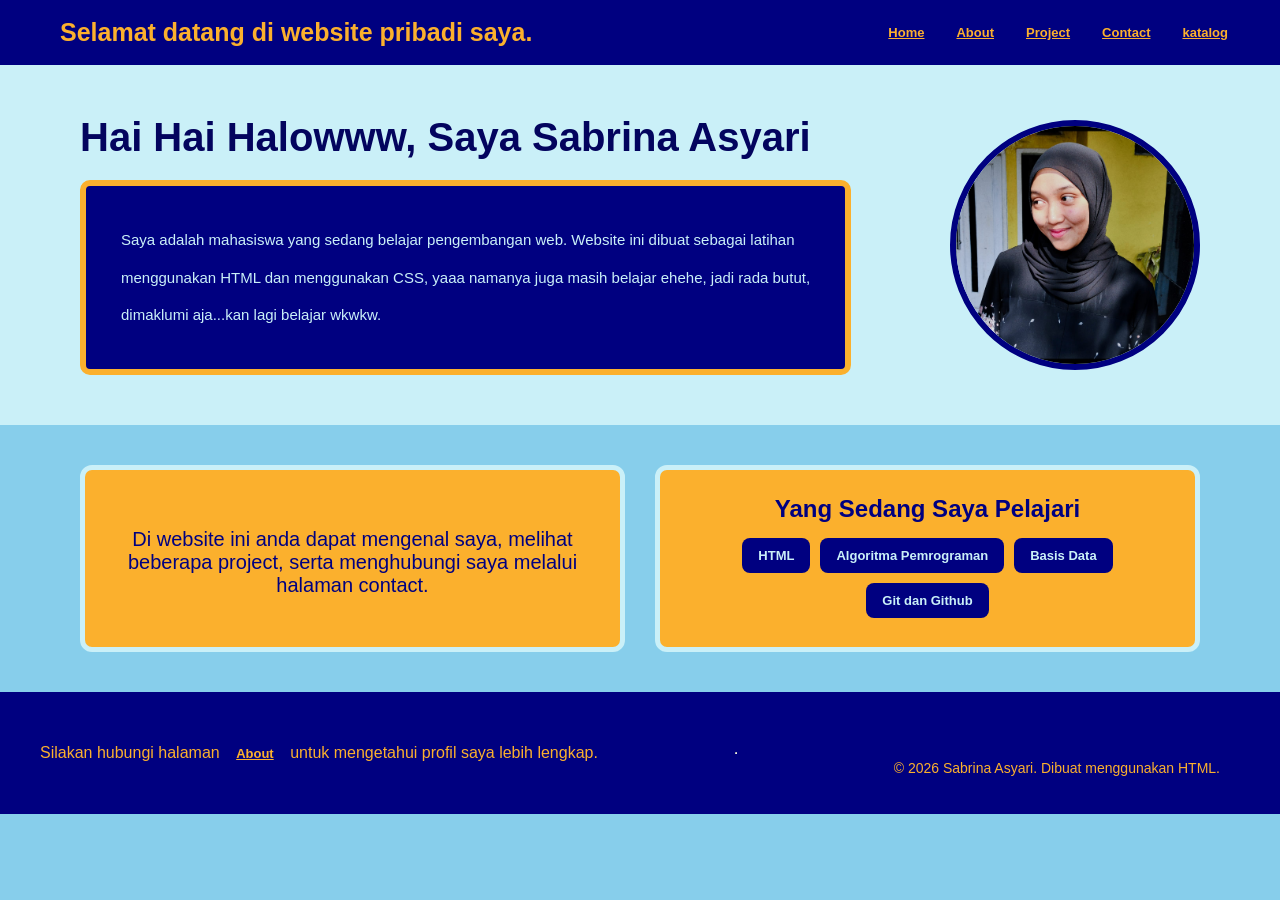
<file: index.html>
<!DOCTYPE html>
<html lang="id">

<head>
  <meta charset="UTF-8" />
  <title>Home.html</title>
  <link rel="stylesheet" href="style.css" />
</head>

<body>
  <!-- Isi halaman -->
  <header id="main-header">
    <div class="logo">
      <h1>Selamat datang di website pribadi saya.</h1>
    </div>
    <nav class="navbar">
      <a href="Index.html" class="nav-btn">Home</a>
      <a href="About.html" class="nav-btn">About</a>
      <a href="Projects.html" class="nav-btn">Project</a>
      <a href="Contact.html" class="nav-btn">Contact</a>
      <a href="katalog.html" class="nav-btn">katalog</a>
    </nav>
  </header>
  <section id="hero">
    <div class="hero-text">
      <h1>Hai Hai Halowww, Saya Sabrina Asyari</h1>
      <div class="card-intro">
        <p>
          Saya adalah mahasiswa yang sedang belajar pengembangan web. Website
          ini dibuat sebagai latihan
          <br> menggunakan HTML dan menggunakan CSS, yaaa
          namanya juga masih belajar ehehe, jadi rada butut,
          <br> dimaklumi aja...kan lagi belajar wkwkw.
        </p>
      </div>
    </div>
    <div class="hero-image">
      <img src="Assets/SAJID.jpeg" alt="Foto profil mahasiswa" class="pasfoto-image" />
    </div>
  </section>

  <section id="content-section">
    <div class="content-card">
      <p>
        <br>
        Di website ini anda dapat mengenal saya, melihat beberapa project,
        serta menghubungi saya melalui halaman contact.
      </p>
    </div>
    <div class="content-card">
      <h2>Yang Sedang Saya Pelajari</h2>
      <div class="skill-tags">
        <span class="tag">HTML</span>
        <span class="tag">Algoritma Pemrograman</span>
        <span class="tag">Basis Data</span>
        <span class="tag">Git dan Github</span>
      </div>
    </div>
  </section>
  <header id="main-header1">
    <div class="logo">
      <p>Silakan hubungi halaman
        <a href="About.html" class="nav-btn">About</a> untuk mengetahui profil
        saya lebih lengkap.</p>
    </div>
    <hr />

    <footer id="footer-utama">
      <p>&copy; 2026 Sabrina Asyari. Dibuat menggunakan HTML.</p>
    </footer>
  </header>
</body>

</html>
</file>
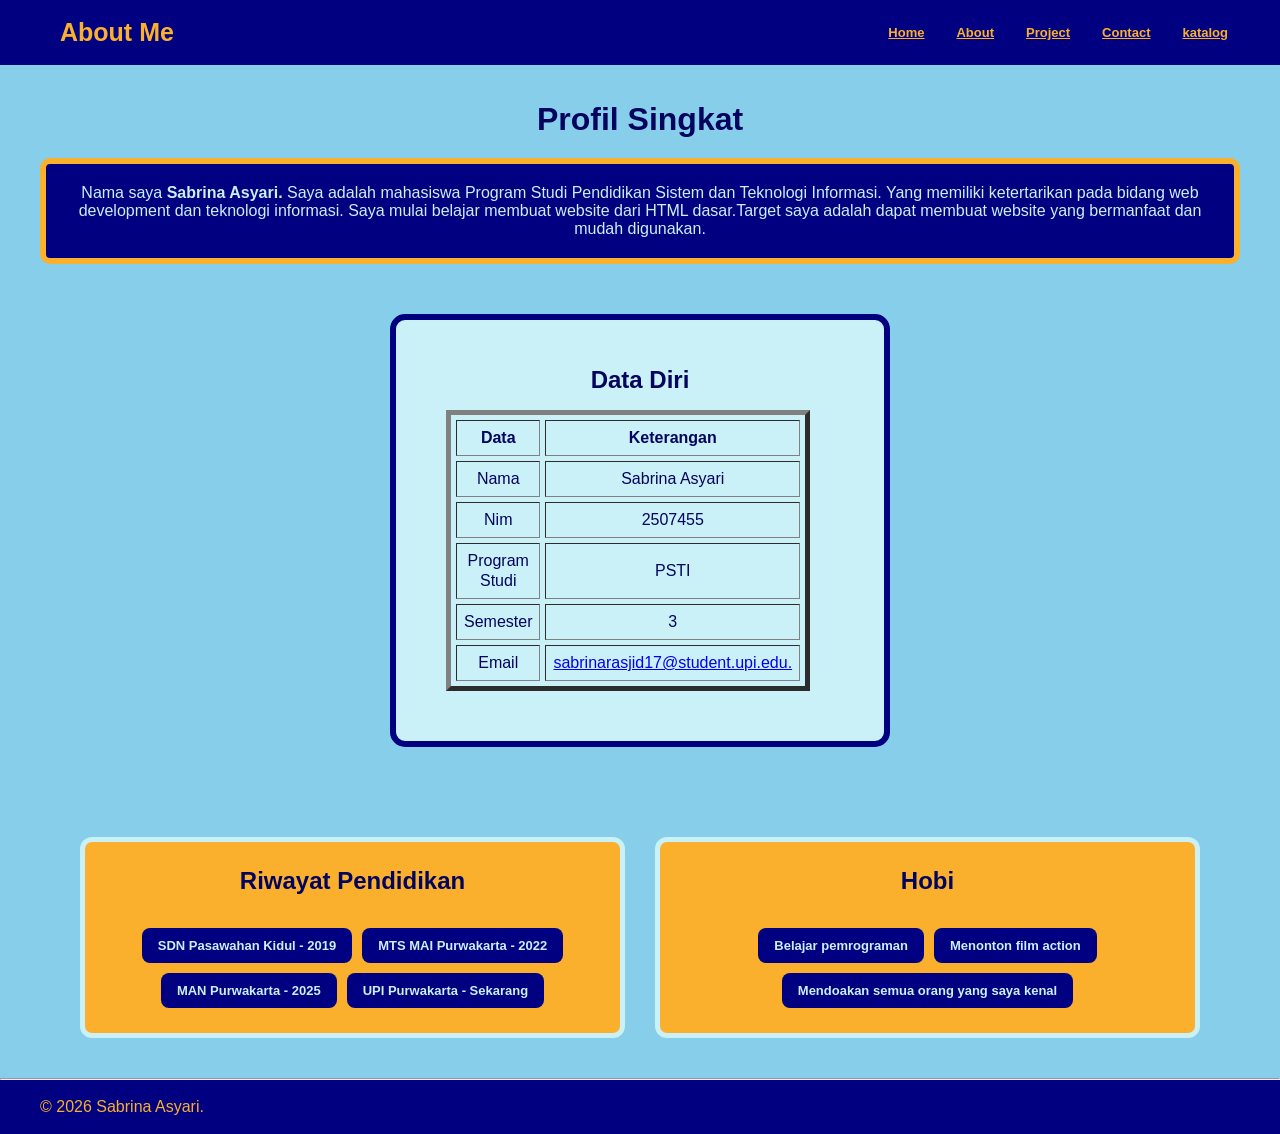
<file: About.html>
<!DOCTYPE html>
<html lang="id">

<head>
  <meta charset="UTF-8" />
  <title>About.html</title>
  <link rel="stylesheet" href="style.css">
</head>

<body>
  <header id="main-header">
    <div class="logo">
      <h1>About Me</h1>
    </div>
    <nav class="navbar">
      <a href="Index.html" class="nav-btn">Home</a>
      <a href="About.html" class="nav-btn">About</a>
      <a href="Projects.html" class="nav-btn">Project</a>
      <a href="Contact.html" class="nav-btn">Contact</a>
      <a href="katalog.html" class="nav-btn">katalog</a>
    </nav>
  </header>
  <div class="hero-text1">
    <br>
    <br>
    <h1>Profil Singkat</h1>
    <div class="card-intro1">
      <p>Nama saya<strong> Sabrina Asyari. </strong>Saya adalah mahasiswa Program Studi Pendidikan Sistem dan Teknologi
        Informasi. Yang memiliki ketertarikan pada bidang web development dan teknologi
        informasi. Saya mulai belajar membuat website dari HTML dasar.Target saya adalah dapat membuat website yang
        bermanfaat dan mudah digunakan.</p>
    </div>
    <section id="savior">
      <div class="deskripsi3">
        <h1>Data Diri</h1>
        <br>
        <table border="5" cellspacing="5" cellpadding="7" width="120">
          <tr>
            <td align="center"><b>Data </b></td>
            <td align="center"><b>Keterangan </b></td>
          </tr>
          <tr>
            <td>Nama</td>
            <td>Sabrina Asyari</td>
          </tr>
          <tr>
            <td>Nim</td>
            <td>2507455</td>
          </tr>
          <tr>
            <td>Program Studi</td>
            <td>PSTI</td>
          </tr>
          <tr>
            <td>Semester</td>
            <td>3</td>
          </tr>
          <tr>
            <td>Email</td>
            <td>
              <nav>
                <a href="sabrinarasjid17@student.upi.edu.html">sabrinarasjid17@student.upi.edu.</a>
              </nav>
            </td>
          </tr>
        </table>
      </div>
    </section>
    <section id="content-section1">
      <div class="content-card">
        <h2>Riwayat Pendidikan</h2>
        <br>
        <div class="skill-tags">
          <span class="tag">SDN Pasawahan Kidul - 2019</span>
          <span class="tag">MTS MAI Purwakarta - 2022</span>
          <span class="tag">MAN Purwakarta - 2025</span>
          <span class="tag">UPI Purwakarta - Sekarang</span>
        </div>
      </div>
      <div class="content-card">
        <h2>Hobi</h2>
        <br>
        <div class="skill-tags">
          <span class="tag">Belajar pemrograman</span>
          <span class="tag">Menonton film action</span>
          <span class="tag">Mendoakan semua orang yang saya kenal</span>
        </div>
      </div>
    </section>
    <hr />
    <header id="main-header">
      <div class="logo">
        <foooter>
          &copy; 2026 Sabrina Asyari.
        </foooter>
      </div>
    </header>
</body>

</html>
</file>
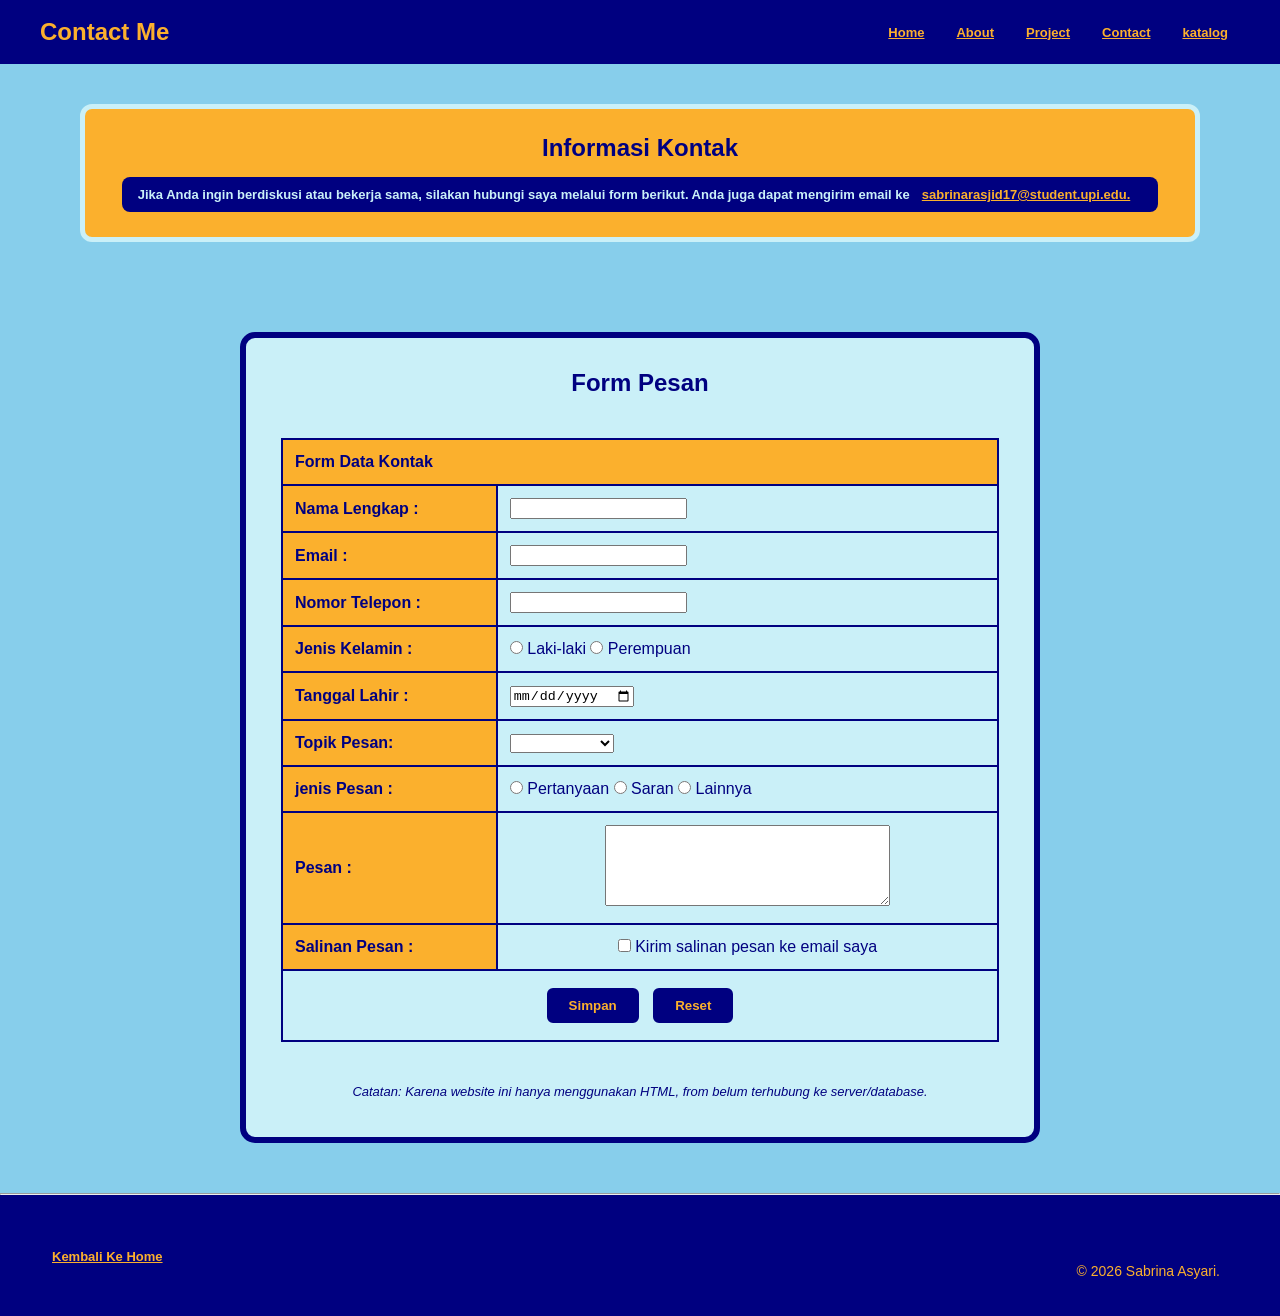
<file: Contact.html>
<!DOCTYPE html>
<html lang="id">

<head>

<body>
  <meta charset="UTF-8" />
  <title>Contact.html</title>
  <link rel="stylesheet" href="style.css">
  </head>

  <body>
    <header id="main-header">
      <div class="logo">
        <h2>Contact Me</h2>
      </div>
      <nav class="navbar">
        <a href="Index.html" class="nav-btn">Home</a>
        <a href="About.html" class="nav-btn">About</a>
        <a href="Projects.html" class="nav-btn">Project</a>
        <a href="Contact.html" class="nav-btn">Contact</a>
        <a href="katalog.html" class="nav-btn">katalog</a>
      </nav>
    </header>
    <section id="content-section">
      <div class="content-card">
        <h2>Informasi Kontak</h2>
        <div class="skill-tags">
          <span class="tag">Jika Anda ingin berdiskusi atau bekerja sama, silakan hubungi saya melalui form berikut.
            Anda juga dapat mengirim email ke<a href="sabrinarasjid17@student.upi.edu.html"
              class="nav-btn">sabrinarasjid17@student.upi.edu.</a> </span>
        </div>
      </div>
    </section>
    <section id="savior">
      <div class="deskripsi form-pesan">
        <h2>Form Pesan</h2>
        <br>
        <form>
          <table border="2" cellspacing="5" cellpadding="5" width="100%" class="tabel-form">
            <tr>
              <td class="label" colspan="2" align="center">
                <b>Form Data Kontak</b>
              </td>
            </tr>
            <tr>
              <td class="label" align="left"><b>Nama Lengkap :</b></td>
              <td class="input" align="left" width="70%"><input type="text" name="nama" /></td>
            </tr>
            <tr>
              <td class="label" align="left"><b>Email :</b></td>
              <td class="input" align="left"><input type="email" name="email" /></td>
            </tr>
            <tr>
              <td class="label" align="left"><b>Nomor Telepon :</b></td>
              <td class="input" align="left"><input type="password" name="password" /></td>
            </tr>
            <tr>
              <td class="label" align="left"><b>Jenis Kelamin :</b></td>
              <td class="input" align="left">
                <input type="radio" name="laki-laki" value="Laki-laki" /> Laki-laki
                <input type="radio" name="perempuan" value="Perempuan" /> Perempuan
              </td>
            </tr>
            <tr>
              <td class="label" align="left"><b>Tanggal Lahir :</b></td>
              <td class="input" align="left"><input type="date" name="tanggal_lahir" /></td>
            </tr>
            <tr>
              <td class="label"><B>Topik Pesan:</B></td>
              <td class="input" align="left">
                <select name="pendidikan">
                  <option></option>
                  <option value="Bertanya">Bertanya</option>
                  <option value="Diskusi">Diskusi</option>
                  <option value="Bekerja sama">Bekerja sama</option>
            </tr>
            <tr>
              <td class="label" align="left"><b>jenis Pesan :</b></td>
              <td class="input" align="left">
                <input type="radio" name="Pertanyaan" value="Pertanyaan" /> Pertanyaan
                <input type="radio" name="Saran" value="Saran" /> Saran
                <input type="radio" name="Lainnya" value="Lainnya" /> Lainnya
              </td>
            </tr>
            <tr>
              <td class="label" align="left"><b>Pesan :</b></td>
              <td class="textarea">
                <textarea name="alamat" rows="5" cols="33"></textarea>
              </td>
            </tr>
            <td class="label" align="left"><b>Salinan Pesan :</b></td>
            <td>
              <input align="left" type="checkbox" name="salinan pesan" value="Kirim salian pesan ke email saya" /> Kirim
              salinan pesan
              ke email saya
            </td>
            </tr>
            <tr>
              <td colspan="2" class="form-tombol">
                <input type="submit" value="Simpan" />
                <input type="reset" value="Reset" />
              </td>
            </tr>
          </table>
          <br>
          <p class="catatan-form">
          <i>Catatan: Karena website ini hanya menggunakan HTML, from belum terhubung ke server/database.</i></p>
        </form>
      </div>
    </section>
    <hr>
    <header id="main-header">
      <div class="logo">
        <p> <a href="index.html" class="nav-btn">Kembali Ke Home</a> </p>
      </div>
      <br>
      <footer id="footer-utama">
        <p>&copy; 2026 Sabrina Asyari.</p>
      </footer>
    </header>
  </body>

</html>
</file>
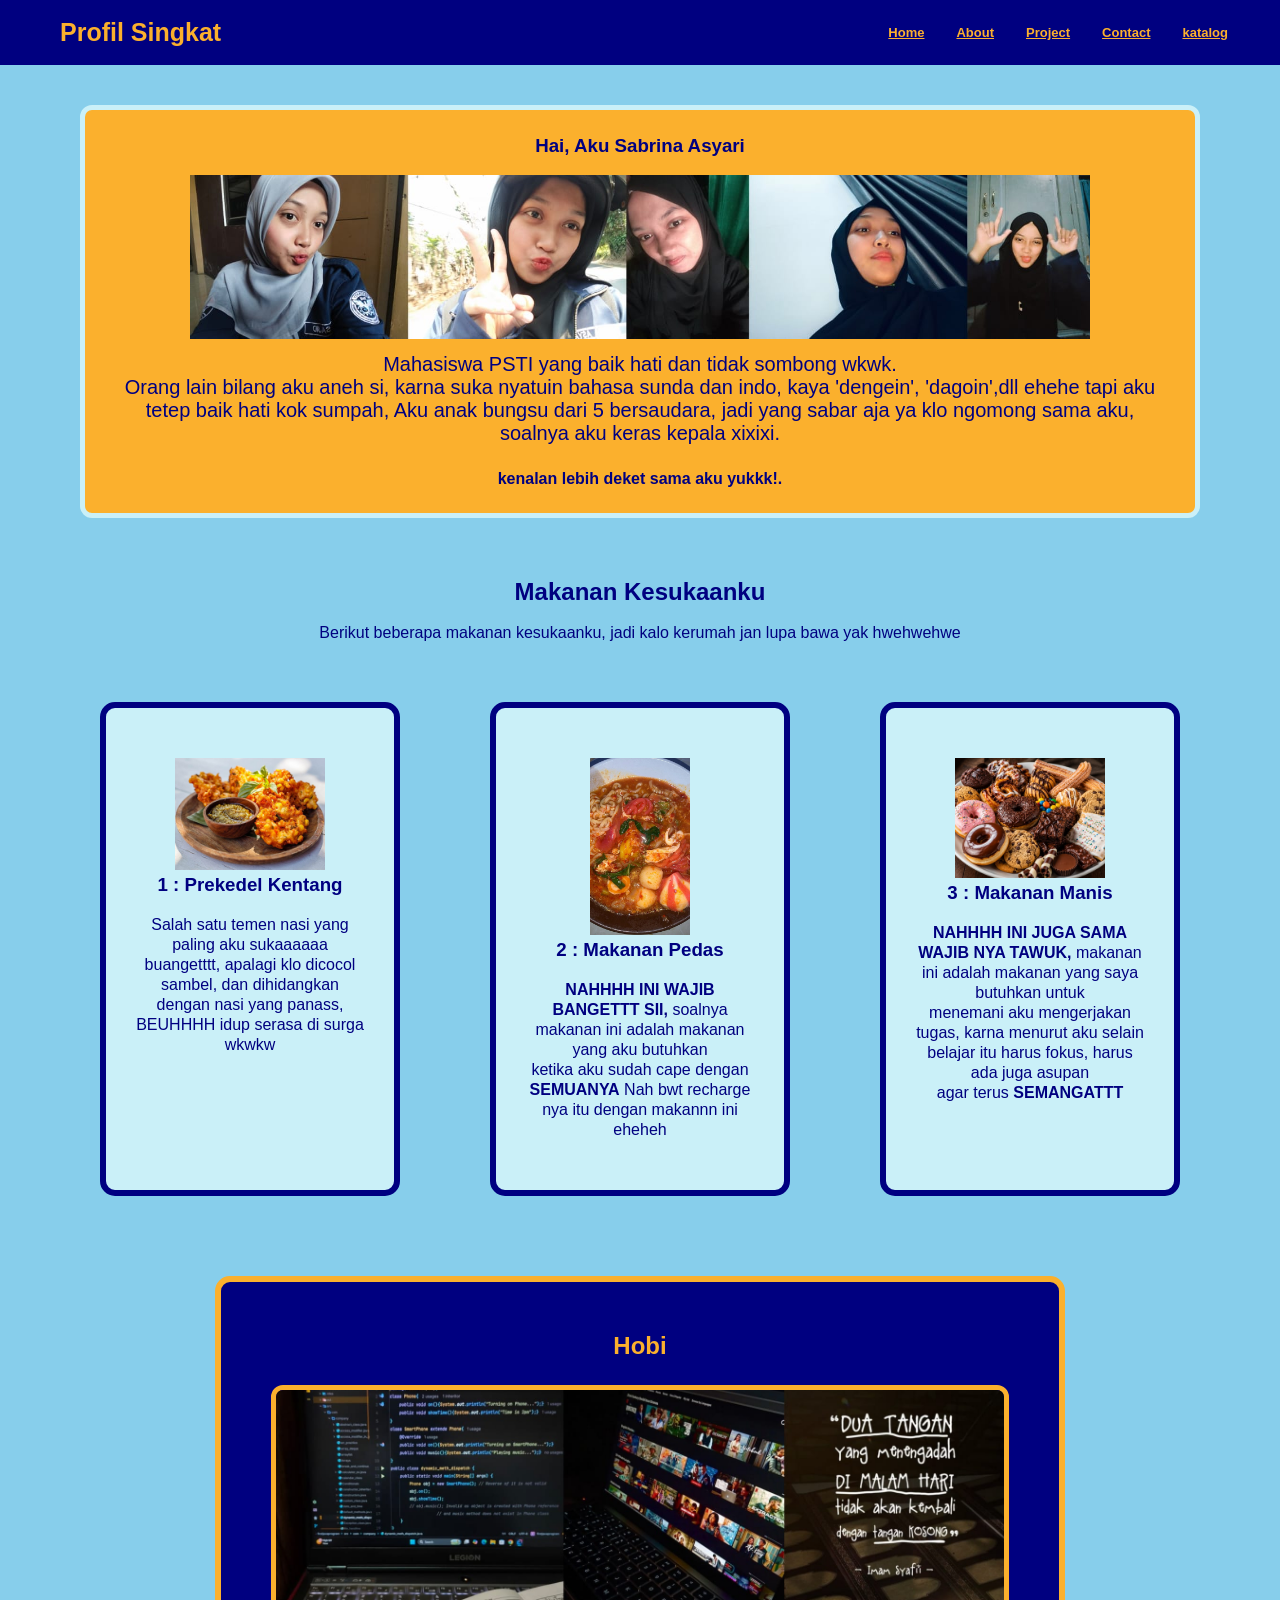
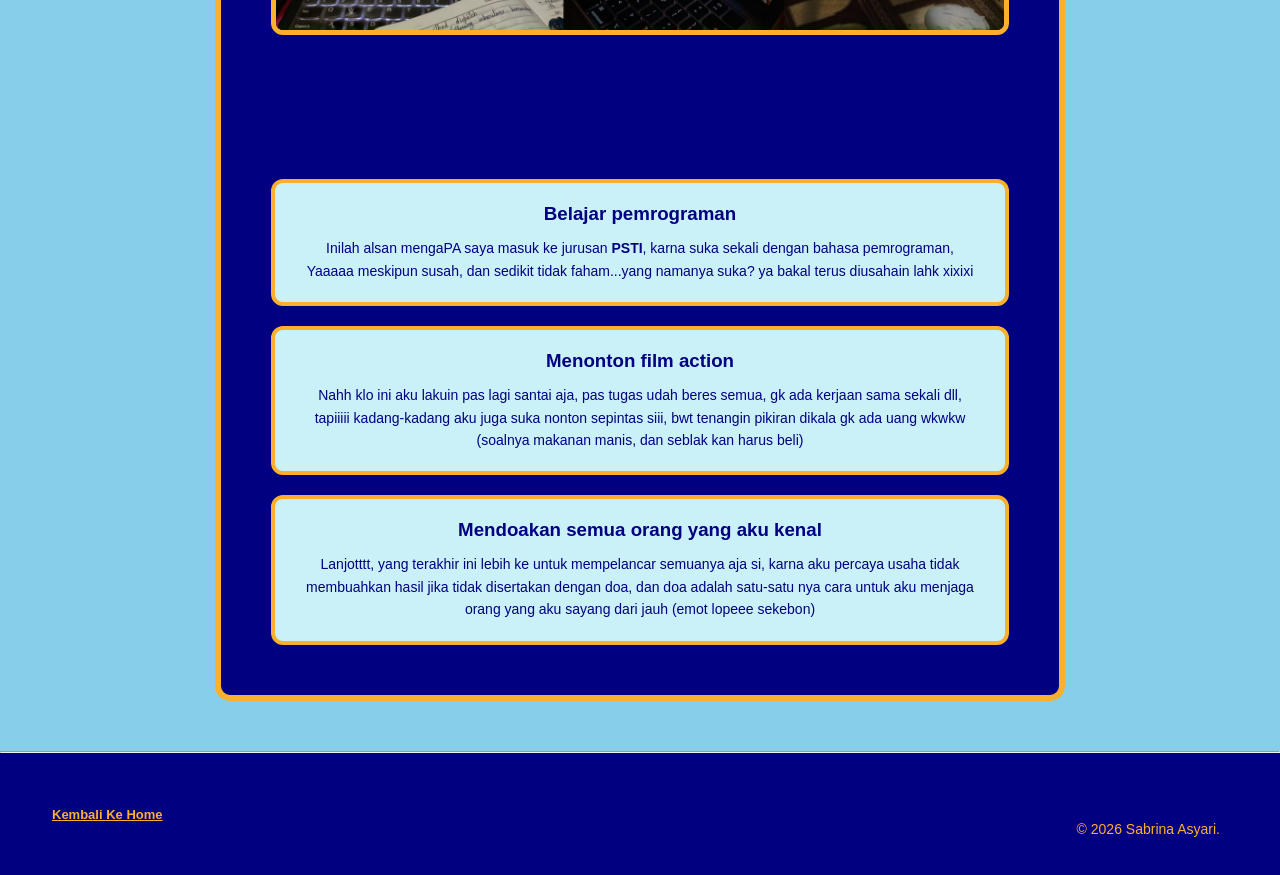
<file: katalog.html>
<!DOCTYPE html>
<html lang="id">

<head>
  <meta charset="UTF-8" />
  <title>katalog.html</title>
  <link rel="stylesheet" href="style.css" />
</head>

<body>
  <header id="main-header">
    <div class="logo">
      <h1>Profil Singkat</h1>
    </div>
    <nav class="navbar">
      <a href="Index.html" class="nav-btn">Home</a>
      <a href="About.html" class="nav-btn">About</a>
      <a href="Projects.html" class="nav-btn">Project</a>
      <a href="Contact.html" class="nav-btn">Contact</a>
      <a href="katalog.html" class="nav-btn">katalog</a>
    </nav>
  </header>
  <section id="content-section">
    <div class="content-card">
      <h3>Hai, Aku Sabrina Asyari</h3>
      <br>
      <img src="Assets/FOTO JID.jpeg" alt="Foto profil mahasiswa" width="900" />
      <br>
      <p>
        Mahasiswa PSTI yang baik hati dan tidak sombong wkwk.<br />Orang lain
        bilang aku aneh si, karna suka nyatuin bahasa sunda dan indo, kaya
        'dengein', 'dagoin',dll ehehe tapi aku tetep baik hati kok sumpah, Aku anak bungsu dari 5 bersaudara, jadi yang
        sabar aja ya klo ngomong sama
        aku, soalnya aku keras kepala xixixi.</p>
      <strong> kenalan lebih deket sama aku yukkk!.</strong>
    </div>
  </section>
  <section id="savior">
    <h1>Makanan Kesukaanku</h1>
    <br>
    Berikut beberapa makanan kesukaanku, jadi kalo kerumah jan lupa bawa yak
    hwehwehwe
    <div class="project-container">
      <div class="deskripsi4">
        <br />
        <img src="Assets/prekedel jagung.jpeg" alt="makanan fav" width="150" />
        <h3>1 : Prekedel Kentang</h3>
        <br>
        <p>Salah satu temen nasi yang paling aku sukaaaaaa buangetttt, apalagi klo
          dicocol sambel, dan dihidangkan dengan nasi yang panass, BEUHHHH idup serasa di surga wkwkw</p>
        <br />
      </div>
      <div class="deskripsi4">
        <br>
        <img src="Assets/seblake.jpeg" alt="makanan fav" width="100" />
        <h3>2 : Makanan Pedas</h3>
        <br>
        <p><strong> NAHHHH INI WAJIB BANGETTT SII,</strong> soalnya makanan ini adalah
          makanan yang aku butuhkan <br />ketika aku sudah cape dengan
          <strong>SEMUANYA</strong> Nah bwt recharge nya itu dengan makannn ini eheheh</p>
        <br />
      </div>
      <div class="deskripsi4">
        <br>
        <img src="Assets/donat.jpeg" alt="makanan fav" width="150" />
        <h3>3 : Makanan Manis</h3>
        <br>
        <p><strong> NAHHHH INI JUGA SAMA WAJIB NYA TAWUK,</strong> makanan ini adalah
          makanan yang saya butuhkan untuk <br />menemani aku mengerjakan tugas, karna
          menurut aku selain belajar itu harus fokus, harus ada juga asupan <br />agar
          terus <strong>SEMANGATTT</strong></p>
        <br />
      </div>
    </div>
    </div>
  </section>
  <section id="savior" class="katalog-hobi">
    <div class="hobi-card1">
      <h1>Hobi</h1>
      <div class="hobi-container">
        <div class="hobi-card">
          <img src="Assets/hobi.jpeg" alt="hobiiii" width="600" class="gambar-hobi">
          <div class="hobi-deskripsi">
            <div class="hobi-item">
              <h3>Belajar pemrograman</h3>
              <p>Inilah alsan mengaPA saya masuk ke jurusan
                <strong>PSTI</strong>, karna suka sekali dengan bahasa pemrograman,
                <br />Yaaaaa meskipun susah, dan sedikit tidak faham...yang namanya suka?
                ya bakal terus diusahain lahk xixixi</p>
            </div>
            <div class="hobi-item">
              <h3>Menonton film action</h3>
              <p>Nahh klo ini aku lakuin pas lagi santai aja, pas tugas udah beres semua,
                gk ada kerjaan sama sekali dll,
                <br />tapiiiii kadang-kadang aku juga suka nonton sepintas siii, bwt
                tenangin pikiran dikala gk ada uang wkwkw
                <br />(soalnya makanan manis, dan seblak kan harus beli)</p>
            </div>
            <div class="hobi-item">
              <h3>Mendoakan semua orang yang aku kenal</h3>
              <p>Lanjotttt, yang terakhir ini lebih ke untuk mempelancar semuanya aja si,
                karna aku percaya usaha tidak membuahkan hasil jika tidak disertakan dengan doa, 
                dan doa adalah satu-satu nya cara untuk aku menjaga orang yang aku sayang
                dari jauh (emot lopeee sekebon)</p>
            </div>
          </div>
        </div>
  </section>
  <hr />
  <header id="main-header">
    <div class="logo">
      <P><a href="index.html" class="nav-btn">Kembali Ke Home</a></P>
    </div>
    <footer id="footer-utama">
      <p>&copy; 2026 Sabrina Asyari.</p>
    </footer>
  </header>
</body>

</html>
</file>
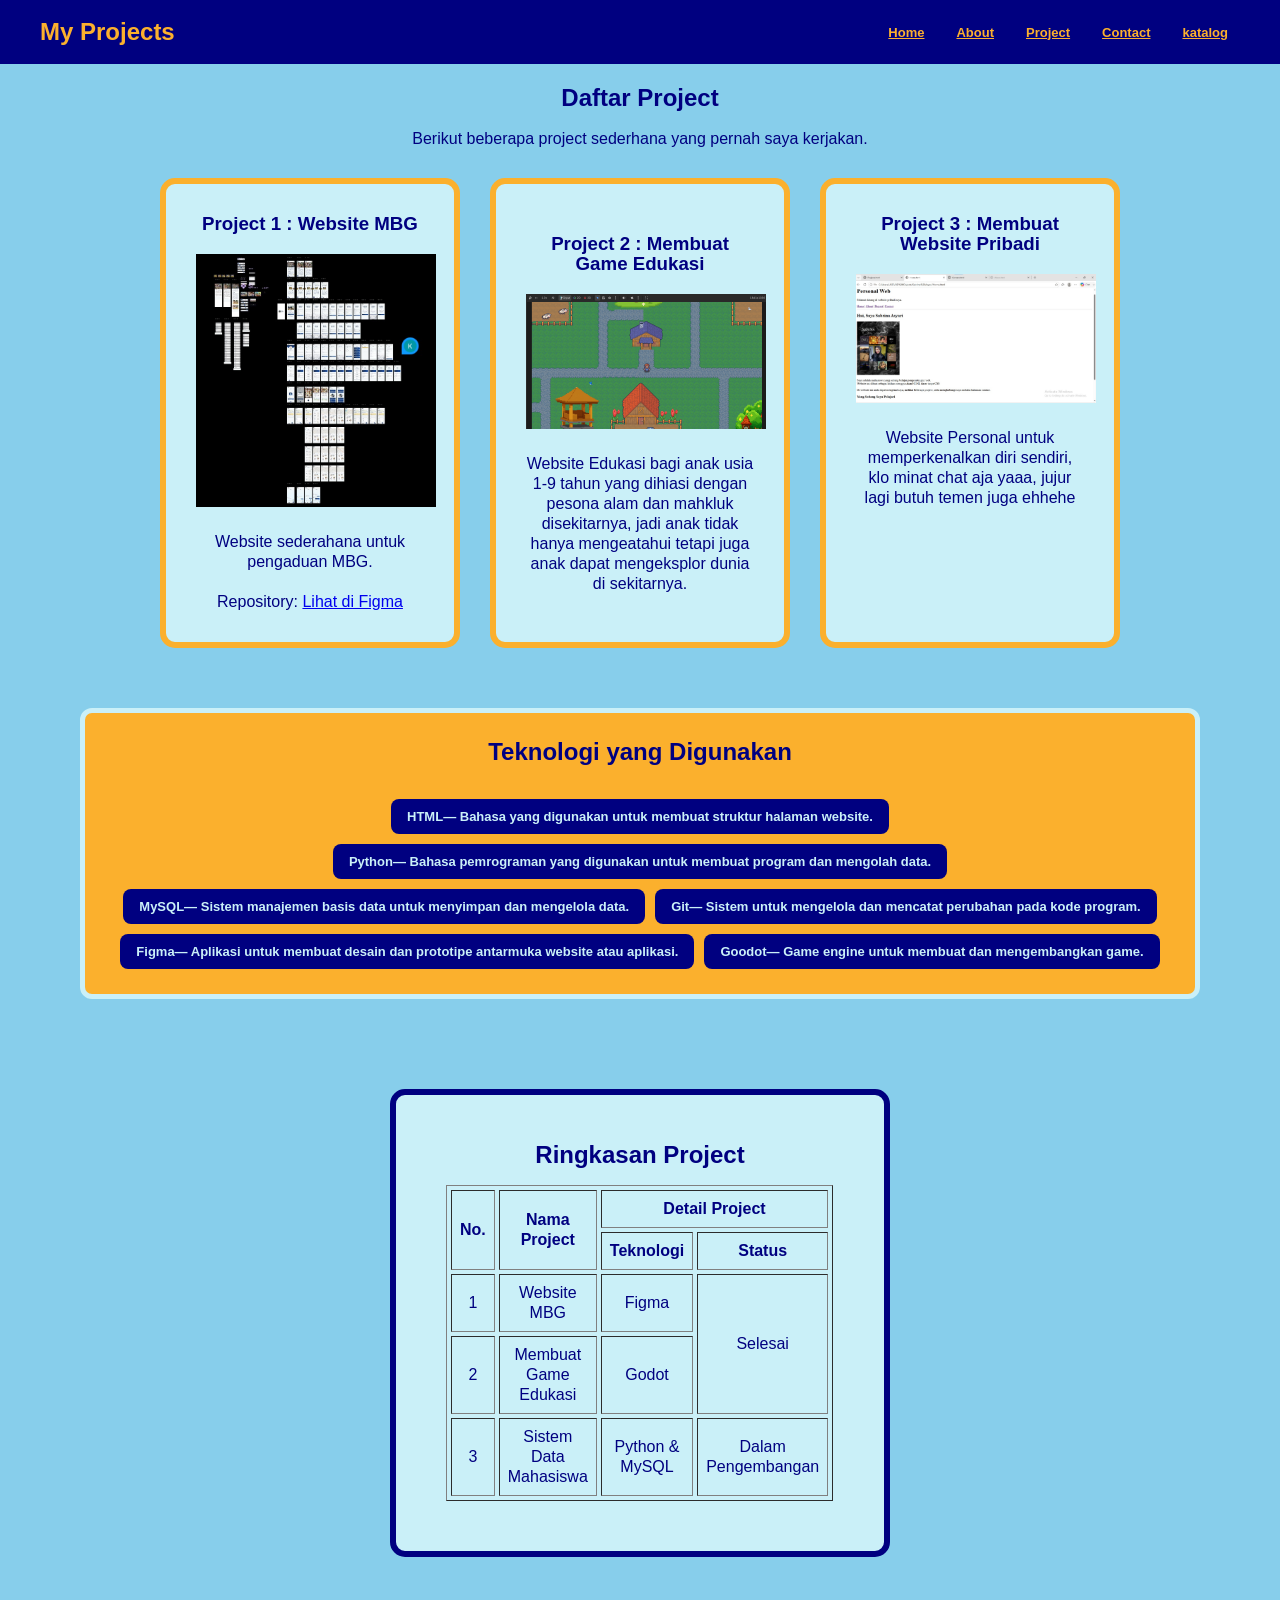
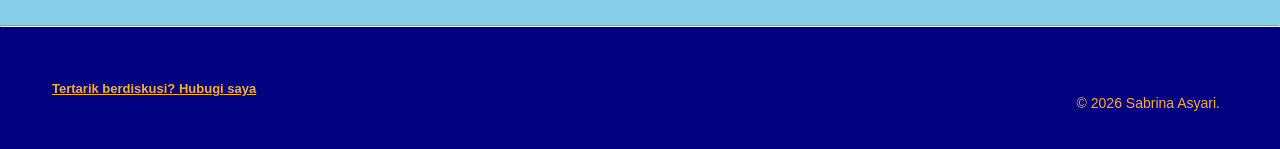
<file: Projects.html>
<!DOCTYPE html>
<html lang="id">

<head>
    <meta charset="UTF-8" />
    <title>Projects.html</title>
    <link rel="stylesheet" href="style.css">
</head>

<body>
    <header id="main-header">
        <div class="logo">
            <h2>My Projects</h2>
        </div>
        <nav class="navbar">
            <a href="Index.html" class="nav-btn">Home</a>
            <a href="About.html" class="nav-btn">About</a>
            <a href="Projects.html" class="nav-btn">Project</a>
            <a href="Contact.html" class="nav-btn">Contact</a>
            <a href="katalog.html" class="nav-btn">katalog</a>
        </nav>
    </header>
    <section id="savior">
        <h2>Daftar Project</h2>
        <br>
        Berikut beberapa project sederhana yang pernah saya kerjakan.
        <div class="project-container">
            <div class="deskripsi1">
                <h3>Project 1 : Website MBG</h3>
                <br>
                <img src="Assets/mbg.jpeg" alt="Foto profil mahasiswa" width="240">
                <br>
                <br>
                <P>Website sederahana untuk pengaduan MBG.</P>
                <br>
                <p>Repository: <a
                        href="https://www.figma.com/design/R3b3n9kHoPhQZVCorp3SvT/WEBSITE-MBG?node-id=0-1&t=C6IlU2PHSu1NWRQC-1">Lihat
                        di Figma</a></p>
            </div>
            <div class="deskripsi1">
                <br>
                <h3>Project 2 : Membuat Game Edukasi</h3>
                <br>
                <img src="Assets/projek1.png" alt="Foto profil mahasiswa" width="240">
                <br>
                <br>
                <p>Website Edukasi bagi anak usia 1-9 tahun yang dihiasi dengan pesona alam dan mahkluk disekitarnya,
                    jadi anak tidak hanya mengeatahui tetapi juga anak dapat mengeksplor dunia di sekitarnya.</p>
            </div>
            <div class="deskripsi1">
                <h3>Project 3 : Membuat Website Pribadi</h3>
                <br>
                <img src="Assets/personal website.jpg" alt="Foto profil mahasiswa" width="240">
                <br>
                <br>
                <p>Website Personal untuk memperkenalkan diri sendiri, klo minat chat aja yaaa, jujur lagi butuh temen
                    juga ehhehe</p>
            </div>
        </div>
    </section>
    <section id="content-section">
        <div class="content-card">
            <h2>Teknologi yang Digunakan</h2>
            <br>
            <div class="skill-tags">
                <span class="tag">HTML— Bahasa yang digunakan untuk membuat struktur halaman website.</span>
                <span class="tag">Python— Bahasa pemrograman yang digunakan untuk membuat program dan mengolah
                    data.</span>
                <span class="tag">MySQL— Sistem manajemen basis data untuk menyimpan dan mengelola data.</span>
                <span class="tag">Git— Sistem untuk mengelola dan mencatat perubahan pada kode program.</span>
                <span class="tag">Figma— Aplikasi untuk membuat desain dan prototipe antarmuka website atau
                    aplikasi.</span>
                <span class="tag">Goodot— Game engine untuk membuat dan mengembangkan game.</span>
            </div>
        </div>
    </section>
    <section id="savior">
        <div class="deskripsi3">
            <h2>Ringkasan Project</h2>
            <br>
            <table border="1" cellpadding="8" cellspacing="4" width="200">
                <thead>
                    <tr>
                        <th rowspan="2">No.</th>
                        <th rowspan="2">Nama Project</th>
                        <th colspan="2">Detail Project</th>
                    </tr>
                    <tr>
                        <th>Teknologi</th>
                        <th>Status</th>
                    </tr>
                </thead>
                <tbody>
                    <tr>
                        <td>1</td>
                        <td>Website MBG</td>
                        <td>Figma</td>
                        <td rowspan="2">Selesai</td>
                    </tr>
                    <tr>
                        <td>2</td>
                        <td>Membuat Game Edukasi</td>
                        <td>Godot</td>
                    </tr>
                    <tr>
                        <td>3</td>
                        <td>Sistem Data Mahasiswa</td>
                        <td>Python & MySQL</td>
                        <td>Dalam Pengembangan</td>
                    </tr>
                </tbody>
            </table>
        </div>
    </section>
</body>
<br>
<hr>
<header id="main-header1">
    <div class="logo">
        <p> <a href="Contact.html" class="nav-btn">
                Tertarik berdiskusi? Hubugi saya </a>
        </p>
    </div>
    </hr>
    <footer id="footer-utama">
        <p> &copy; 2026 Sabrina Asyari.</p>
    </footer>
</header>
</body>

</html>
</file>
<file: style.css>
*{margin: 0;
box-sizing: border-box;
}

body{
    background-color: skyblue;
    color:navy;
    font-family: Arial, sans-serif;
    
}

h1, h2, h3 {
    font-family: 'Segoe UI', Arial, sans-serif;
}

#main-header{
display:flex;
justify-content: space-between;
align-items: center;
padding: 18px 40px;
background-color: navy;
color: #fbb02d;
}

#main-header1{
    display:flex;
    justify-content: space-between;
    align-items: center;
    padding: 18px 40px;
    background-color: navy;
    color: #fbb02d;}

#main-header h1{
    font-size: 25px;
    margin-left: 20px;

}

.navbar{
    display: flex;
    gap:8px;
}

.nav-btn{
    color: #fbb02d;
    text-decoration: none;
    padding:6px 12px;
    font-size:13px;
    border-radius: 6px;
    font-weight: bold;
    text-decoration: underline;
}

#hero{
    display: flex;
    justify-content: space-between;
    align-items: center;
    padding: 50px 80px;
    background-color: #caf0f8;
}
.hero-text1{
    color: #03045e;
    text-align: center;
}
.hero-text h1{
    font-size: 40px;
    color: #03045e;
    margin-bottom: 20px;

}
.card-intro{
    background-color:navy;
    padding: 20px;                  
    border: 6px solid #fbb02d; 
    border-radius: 10px;
    flex:1;
    max-width: 800px;
    color: #caf0f8;
    transition: all 0.3s ease;
}
.card-intro:hover {
    background-color: #03045e;
    transform: scale(1.03);
}

.card-intro1{
    background-color:navy;
    padding: 20px;                  
    border: 6px solid #fbb02d; 
    border-radius: 10px;
    color: #caf0f8;
    width: 1200px;
    margin: 20px auto;

}

.card-intro p {
    font-size: 15px;
    line-height: 2.5;
    padding: 15px;

 }

.hero-image{
    width: 250px;                   
    height: 250px;  
    max-width: 100%;  
    object-fit: cover;             
    border-radius: 50%;             
    border: 6px solid navy;
}
.pasfoto-image{
    width: 100%;
    height: 100%;
    object-fit: cover;
    border-radius: 50%; 
}

#content-section {
    display: flex;                 
    justify-content: center;
    gap: 30px;
    padding: 40px 80px;             
}

#content-section1 {
    display: flex;                 
    justify-content: center;
    gap: 30px;
    padding: 40px 80px;             
}
.content-card {
    background-color: #fbb02d;
    padding: 25px;                  
    border-radius: 12px;
    flex: 1;                        
    border: 5px solid #caf0f8;
    box-shadow: black;
    text-align: center;
    transition: all 0.3s ease;
}
.content-card:hover {
    background-color: #ffd56a;
    transform: scale(1.03);
}

.content-card1 {
    background-color: navy;
    color: #caf0f8;
    padding: 25px;                  
    border-radius: 12px;
    flex: 1;                        
    border: 5px solid #caf0f8;
    box-shadow: black;
    text-align: center;
    transition: all 0.3s ease;
}
.card-intro1:hover {
    background-color: #03045e;
    transform: scale(1.03);
}
.content-card2 {
    background-color:navy;
    color: #fbb02d;
    padding: 25px;                  
    border-radius: 12px;
    flex: 1;                        
    border: 5px solid #caf0f8;
    box-shadow: black;
}

.content-card p{
    font-size: 20px;
    text-align: center;             
    margin-bottom: 15px;
    padding: 10px;
}
.content-card h3{ 
    text-align: center; 
}
.skill-tags {
    display: flex;                  
    justify-content: center;
    gap: 10px;
    flex-wrap: wrap;               
    margin-top: 15px;
}

.tag {
    background-color: navy;      
    color: #caf0f8;
    padding: 10px 16px;            
    border-radius: 8px;
    font-size: 13px;
    font-weight: bold;
    transition: all 0.3s ease;      
}
.tag:hover {
    background-color: #03045e;
    color: #fbb02d;
    transform: scale(1.05);
}
.tombol-melayang {
    position: fixed;                
    bottom: 20px;
    right: 20px;
    background-color: skyblue;      
    color: navy;
    padding: 12px 22px;            
    border-radius: 25px;
    text-decoration: none;
    font-size: 14px;
    font-weight: bold;
    transition: all 0.3s ease; 
}

.tombol-melayang:hover {
    background-color: brown;     
}

#footer-utama {
    
    color:navy;
    padding: 20px 40px;            
    margin-top: 30px;
    font-size: 14px;
}

#savior{
    margin:20px; 
    text-align: center;

}
.savior h2{
    text-align: center;
}
.savior p{
    text-align: center;
}

.deskripsi{
    background-color: #caf0f8;
    border-radius: 15px;
    line-height: 20px;
    text-align: center;
   
}

.project-container {
    display: flex;
    justify-content: center;
    gap: 30px;
    margin-top: 30px;
    align-items: stretch;
}


.deskripsi1{
    background-color: #caf0f8;
    width: 300px;
    padding: 30px;
    border-radius: 15px;
    line-height: 20px;
    text-align: center; 
    border: 6px solid #fbb02d;
    transition: all 0.3s ease;
}
.deskripsi1:hover {
    background-color: #e6faff;
    transform: scale(1.03);
}
.deskripsi2{
    background-color: #fbb02d;
    width: 500px;
    padding: 30px;
    border-radius: 15px;
    line-height: 20px;
    text-align: left; 
    margin: 50px;        
    justify-content: center;
    border: 6px solid #caf0f8;

}

.deskripsi3{
    background-color: #caf0f8;
    width: 500px;
    padding: 50px;
    border-radius: 15px;
    line-height: 20px;
    text-align: center;
    margin: 50px auto;
    align-items: center;          
    border: 6px solid navy;
    transition: all 0.3s ease;
}
.deskripsi3:hover {
    transform: scale(1.03);
    background-color: #e6faff;
}

.deskripsi4{
    background-color: #caf0f8;
    width: 300px;
    padding: 30px;
    border-radius: 15px;
    line-height: 20px;
    text-align: center; 
    margin: 30px;
    border: 6px solid navy;
    transition: all 0.3s ease;
}
.deskripsi4:hover {
    background-color: #e6faff;
    transform: scale(1.05);
}

.katalog-hobi {
    margin-top: 50px;
    padding: 30px 60px;
}

.hobi-card1 {
    background-color: navy;
    color: #caf0f8;
    width: 850px;
    max-width: 100%;
    margin: 0 auto;
    padding: 50px;
    border: 6px solid #fbb02d;
    border-radius: 15px;
    text-align: center;
}

.hobi-card1 h1 {
    color: #fbb02d;
    margin-bottom: 25px;}

.hobi-deskripsi {
        display: flex;
        flex-direction: column;
        gap: 20px;
        margin-top: 40px;
    }
    .gambar-hobi {
        width: 1000px;
        max-width: 100%;
        height: 250px;
        object-fit: cover;
        border-radius: 12px;
        border: 5px solid #fbb02d;
        margin-bottom: 100px;
        transition: all 0.3s ease;
    }
    .gambar-hobi:hover {
        transform: scale(1.03);
    }

    .hobi-item {
        background-color: #caf0f8;
        color: navy;
        border: 4px solid #fbb02d;
        border-radius: 12px;
        padding: 20px;
        text-align: center;
        transition: all 0.3s ease;
    }
    .hobi-item:hover {
        background-color: #fbb02d;
        color: navy;
        transform: scale(1.03);
    }
    
    .hobi-item h3 {
        color: navy;
        margin-bottom: 12px;
    }
    
    .hobi-item p {
        font-size: 14px;
        line-height: 1.6;}

#footer-utama {
    color:#fbb02d;
    padding: 20px;
    font-size: 14px;
    align-items: center;
    justify-content: center;
    text-align: center;
    
}

.form-pesan {
    width: 800px;
    max-width: 95%;
    margin: 50px auto;
    padding: 35px;
    background-color: #caf0f8;
    border: 6px solid navy;
    border-radius: 15px;
    text-align: center
}

.form-pesan h2 {
    text-align: center;
    color: navy;
    margin-bottom: 25px;
}

.tabel-form {
    width: 100%;
    border-collapse: collapse;
    color: navy;
}

.tabel-form td {
    border: 2px solid navy;
    padding: 12px;
}

.tabel-form .label {
    width: 30%;
    text-align: left;
    background-color: #fbb02d;
}

.tabel-form .input {
    width: 70%;
    text-align: left;
}


.tabel-form textarea {
    resize: vertical;
}

.form-tombol {
    text-align: center;
    background-color: #caf0f8;
}

.form-tombol input {
    padding: 8px 20px;
    margin: 5px;
    border: 2px solid navy;
    border-radius: 6px;
    background-color: navy;
    color: #fbb02d;
    font-weight: bold;
    cursor: pointer;
}

.catatan-form {
    margin-top: 20px;
    text-align: center;
    font-size: 13px;
    color: navy;
}

.form-pesan {
    transition: all 0.3s ease;
}

.form-pesan:hover {
    background-color: #e6faff;
    transform: scale(1.03);
}
</file>
